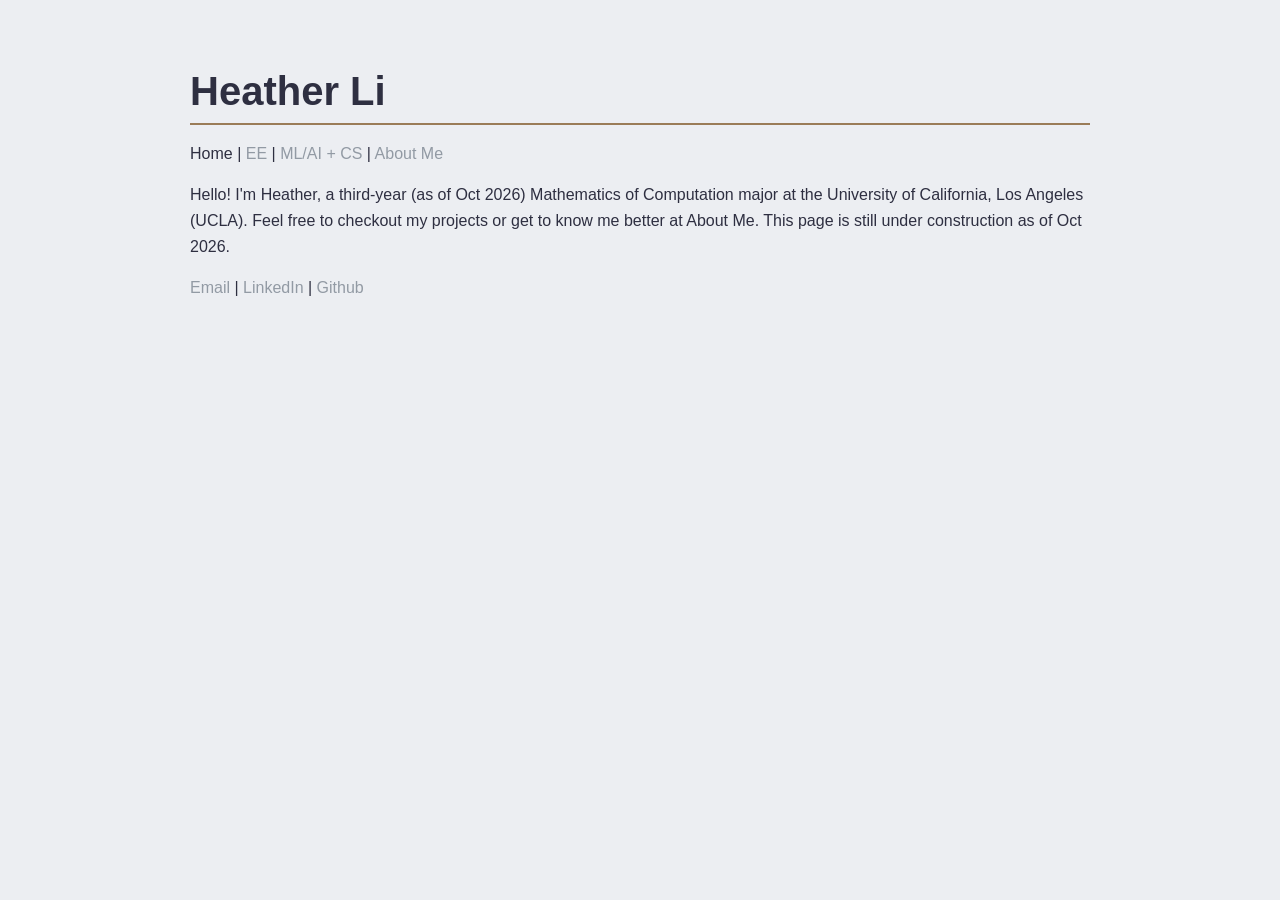
<file: index.html>
<!DOCTYPE html>
<html lang="en">
<head>
  <meta charset="UTF-8">
  <meta name="viewport" content="width=device-width, initial-scale=1.0">
  <link rel="stylesheet" href="../style.css">
  <title> Portfolio -- Heather Li  </title>
</head>
<body>
  <h1>Heather Li</h1>
  <p> Home | <a href="EE_projects/index.html"> EE </a> | <a href="ML_CS_projects/index.html"> ML/AI + CS </a> | <a href="misc.html"> About Me </a> </p>
  <p>Hello! I'm Heather, a third-year (as of Oct 2026) Mathematics of Computation major at the University of California, Los Angeles (UCLA). Feel free to checkout my projects or get to know me better at About Me. This page is still under construction as of Oct 2026. </p>
</body>
<p><a href="mailto:heatherli491@gmail.com"> Email</a> | <a href="https://www.linkedin.com/in/heatherli491">LinkedIn</a> | <a href="https://github.com/graystel"> Github </a></p>
</html>
</file>
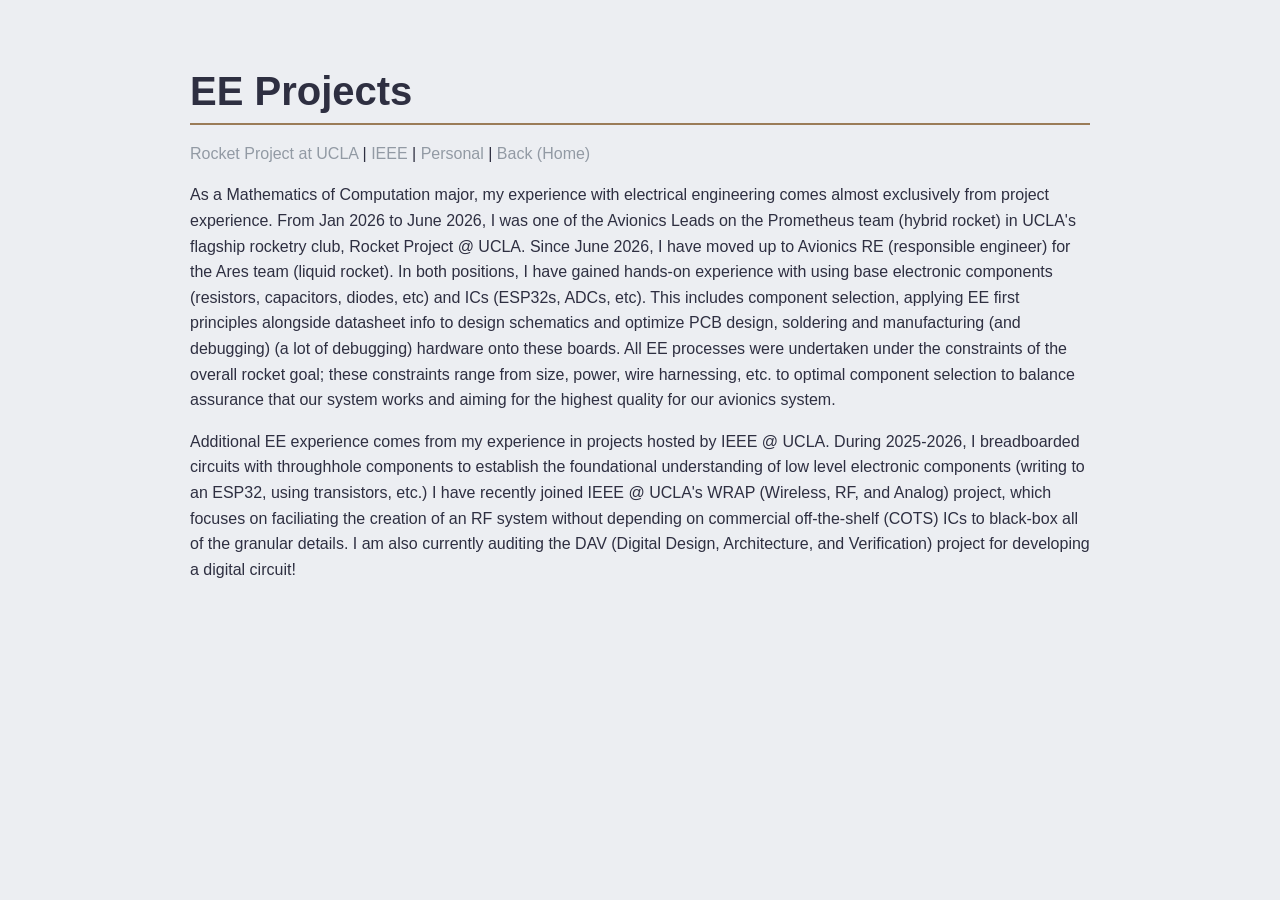
<file: EE_projects/index.html>
<!DOCTYPE html>
<html lang="en">
<head>
    <meta charset="UTF-8">
    <meta name="viewport", content="width=device-width, initial-scale=1.0">
    <link rel="stylesheet" href="../style.css">
    <title>EE Projects -- Heather Li</title>
</head>
<body>
    <h1>
        EE Projects
    </h1>
    <p>
        <a href="rocketproject.html"> Rocket Project at UCLA </a> 
        | <a href="ieee.html"> IEEE </a> 
        | <a href="rocketproject.html"> Personal </a> 
        | <a href="../index.html">Back (Home) </a> </p>
    <p>
        As a Mathematics of Computation major, my experience with electrical engineering comes almost exclusively from project experience. From Jan 2026 to June 2026, I was one of the Avionics Leads on the Prometheus team (hybrid rocket) in UCLA's flagship rocketry club, Rocket Project @ UCLA. Since June 2026, I have moved up to Avionics RE (responsible engineer) for the Ares team (liquid rocket). In both positions, I have gained hands-on experience with using base electronic components (resistors, capacitors, diodes, etc) and ICs (ESP32s, ADCs, etc). This includes component selection, applying EE first principles alongside datasheet info to design schematics and optimize PCB design, soldering and manufacturing (and debugging) (a lot of debugging) hardware onto these boards. All EE processes were undertaken under the constraints of the overall rocket goal; these constraints range from size, power, wire harnessing, etc. to optimal component selection to balance assurance that our system works and aiming for the highest quality for our avionics system. <p>
    <p>
        Additional EE experience comes from my experience in projects hosted by IEEE @ UCLA. During 2025-2026, I breadboarded circuits with throughhole components to establish the foundational understanding of low level electronic components (writing to an ESP32, using transistors, etc.) I have recently joined IEEE @ UCLA's WRAP (Wireless, RF, and Analog) project, which focuses on faciliating the creation of an RF system without depending on commercial off-the-shelf (COTS) ICs to black-box all of the granular details. I am also currently auditing the DAV (Digital Design, Architecture, and Verification) project for developing a digital circuit!
    </p>
</body>
</html>
</file>
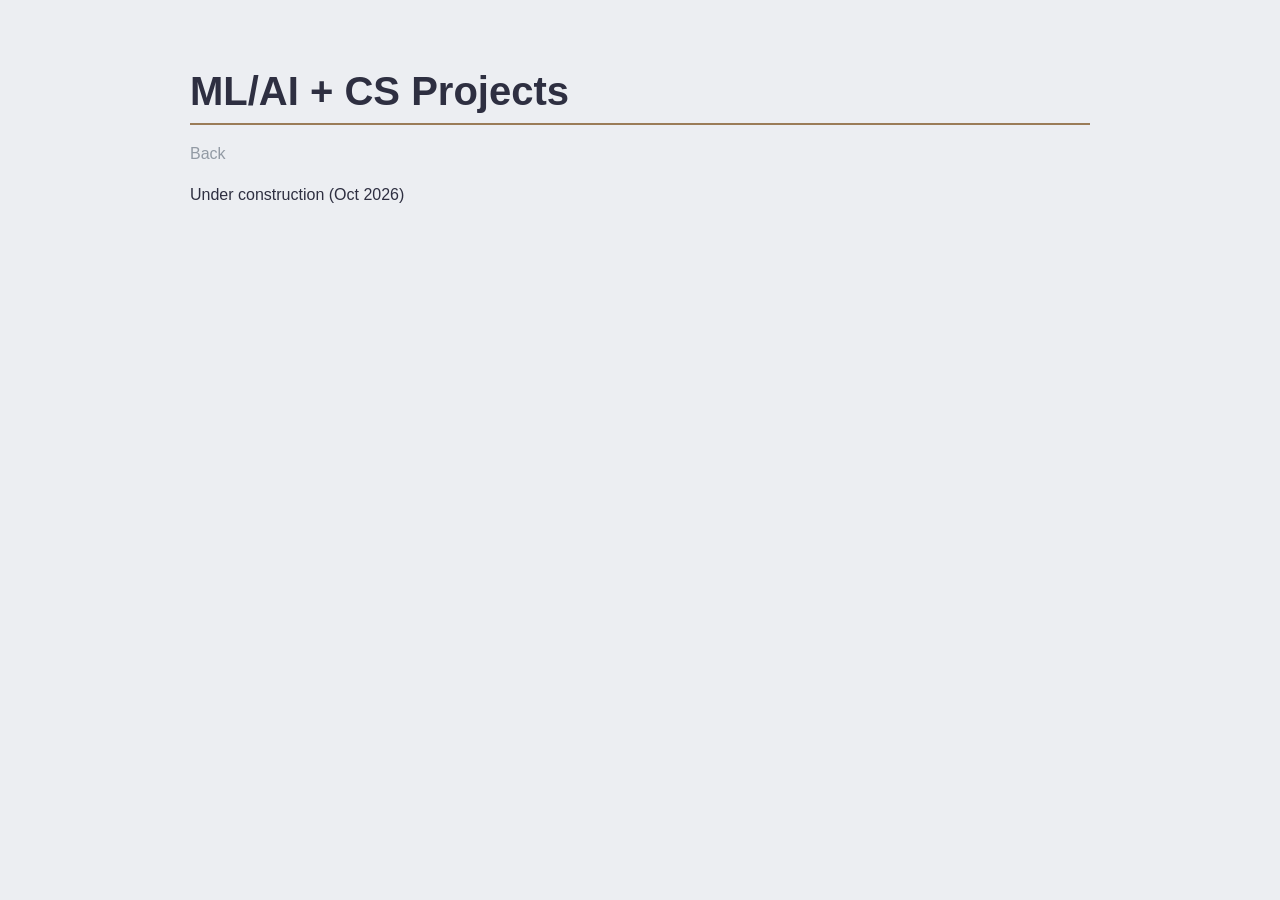
<file: ML_CS_projects/index.html>
<!DOCTYPE html>
<html lang="en">
<head>
    <meta charset="UTF-8">
    <meta name="viewport", content="width=device-width, initial-scale=1.0">
    <link rel="stylesheet" href="../style.css">
    <title>ML/AI + CS Projects -- Heather Li</title>
</head>
<body>
    <h1>
        ML/AI + CS Projects
    </h1>
    <p> <a href="../index.html">Back </a> </p>
    <p>Under construction (Oct 2026)<p>
</body>
</html>
</file>
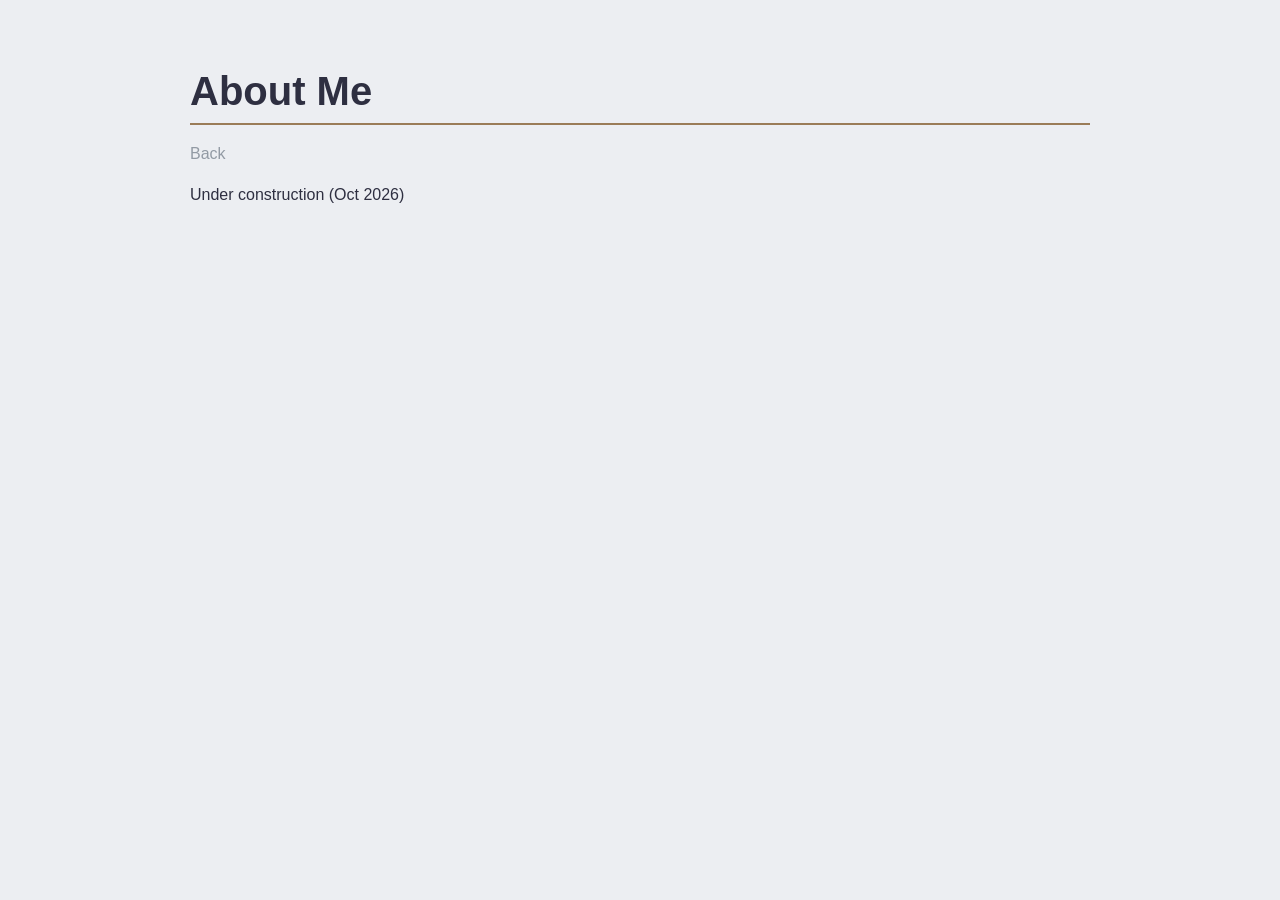
<file: misc.html>
<!DOCTYPE html>
<html lang="en">
<head>
    <meta charset="UTF-8">
    <meta name="viewport", content="width=device-width, initial-scale=1.0">
    <link rel="stylesheet" href="../style.css">
    <title> About Me -- Heather Li</title>
</head>
<body>
    <h1>
        About Me
    </h1>
    <p> <a href="index.html">Back </a> </p>
    <p>Under construction (Oct 2026)<p>
</body>
</html>
</file>
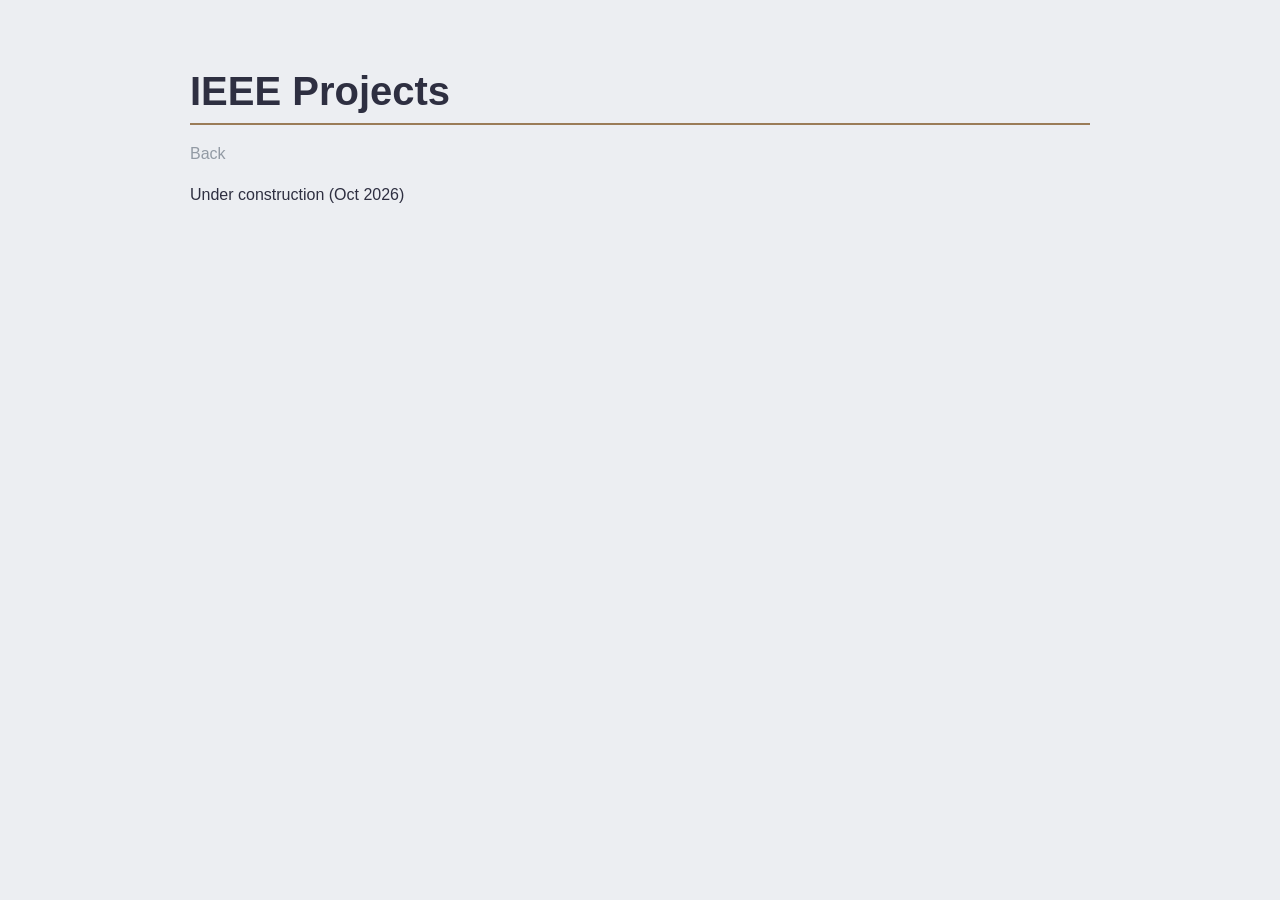
<file: EE_projects/ieee.html>
<!DOCTYPE html>
<html lang="en">
<head>
    <meta charset="UTF-8">
    <meta name="viewport", content="width=device-width, initial-scale=1.0">
    <link rel="stylesheet" href="../style.css">
    <title>IEEE Projects -- Heather Li</title>
</head>
<body>
    <h1>
        IEEE Projects
    </h1>
    <p> <a href="../index.html">Back </a> </p>
    <p>Under construction (Oct 2026)<p>
</body>
</html>
</file>
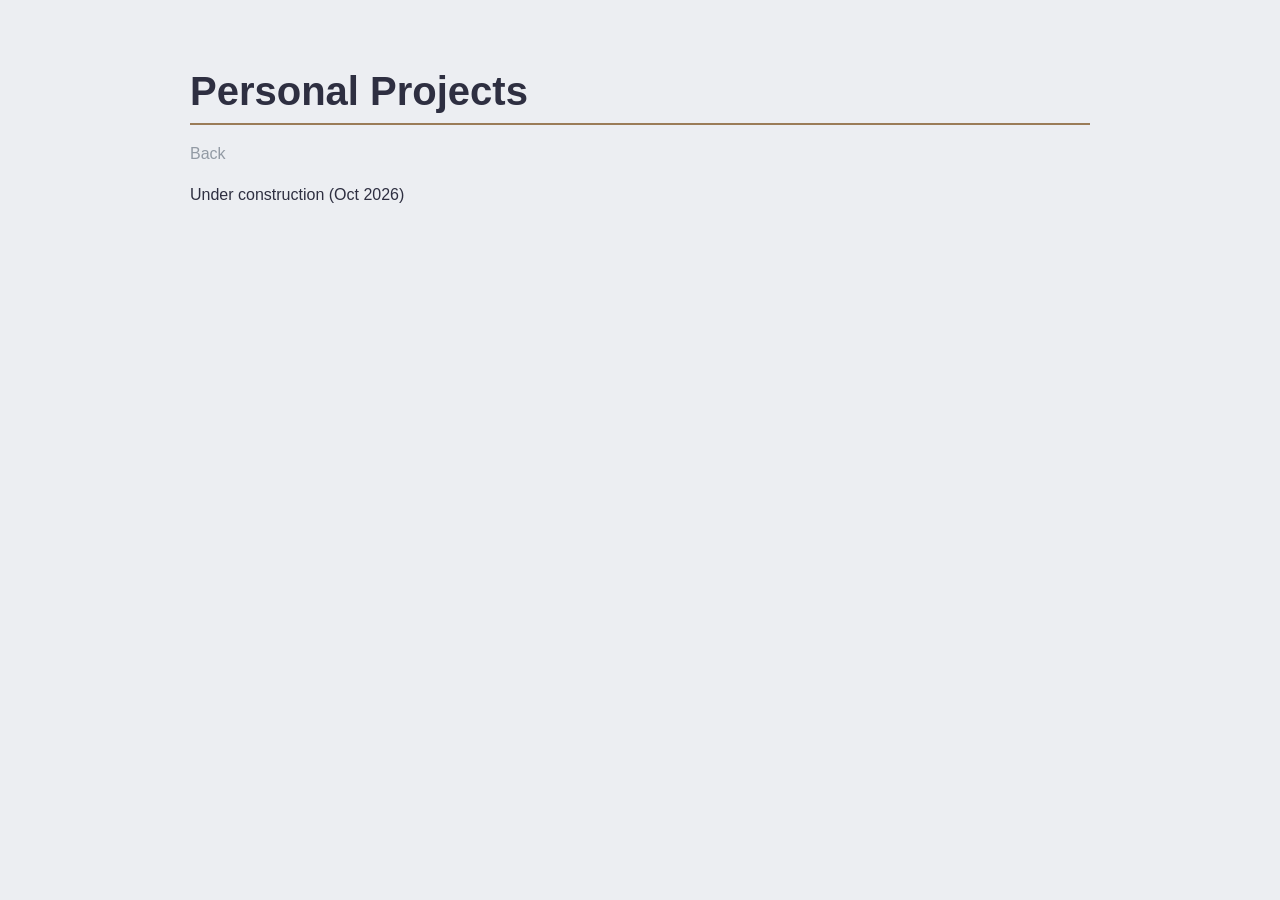
<file: EE_projects/personal.html>
<!DOCTYPE html>
<html lang="en">
<head>
    <meta charset="UTF-8">
    <meta name="viewport", content="width=device-width, initial-scale=1.0">
    <link rel="stylesheet" href="../style.css">
    <title>Personal Projects -- Heather Li</title>
</head>
<body>
    <h1>
        Personal Projects
    </h1>
    <p> <a href="../index.html">Back </a> </p>
    <p>Under construction (Oct 2026)<p>
</body>
</html>
</file>
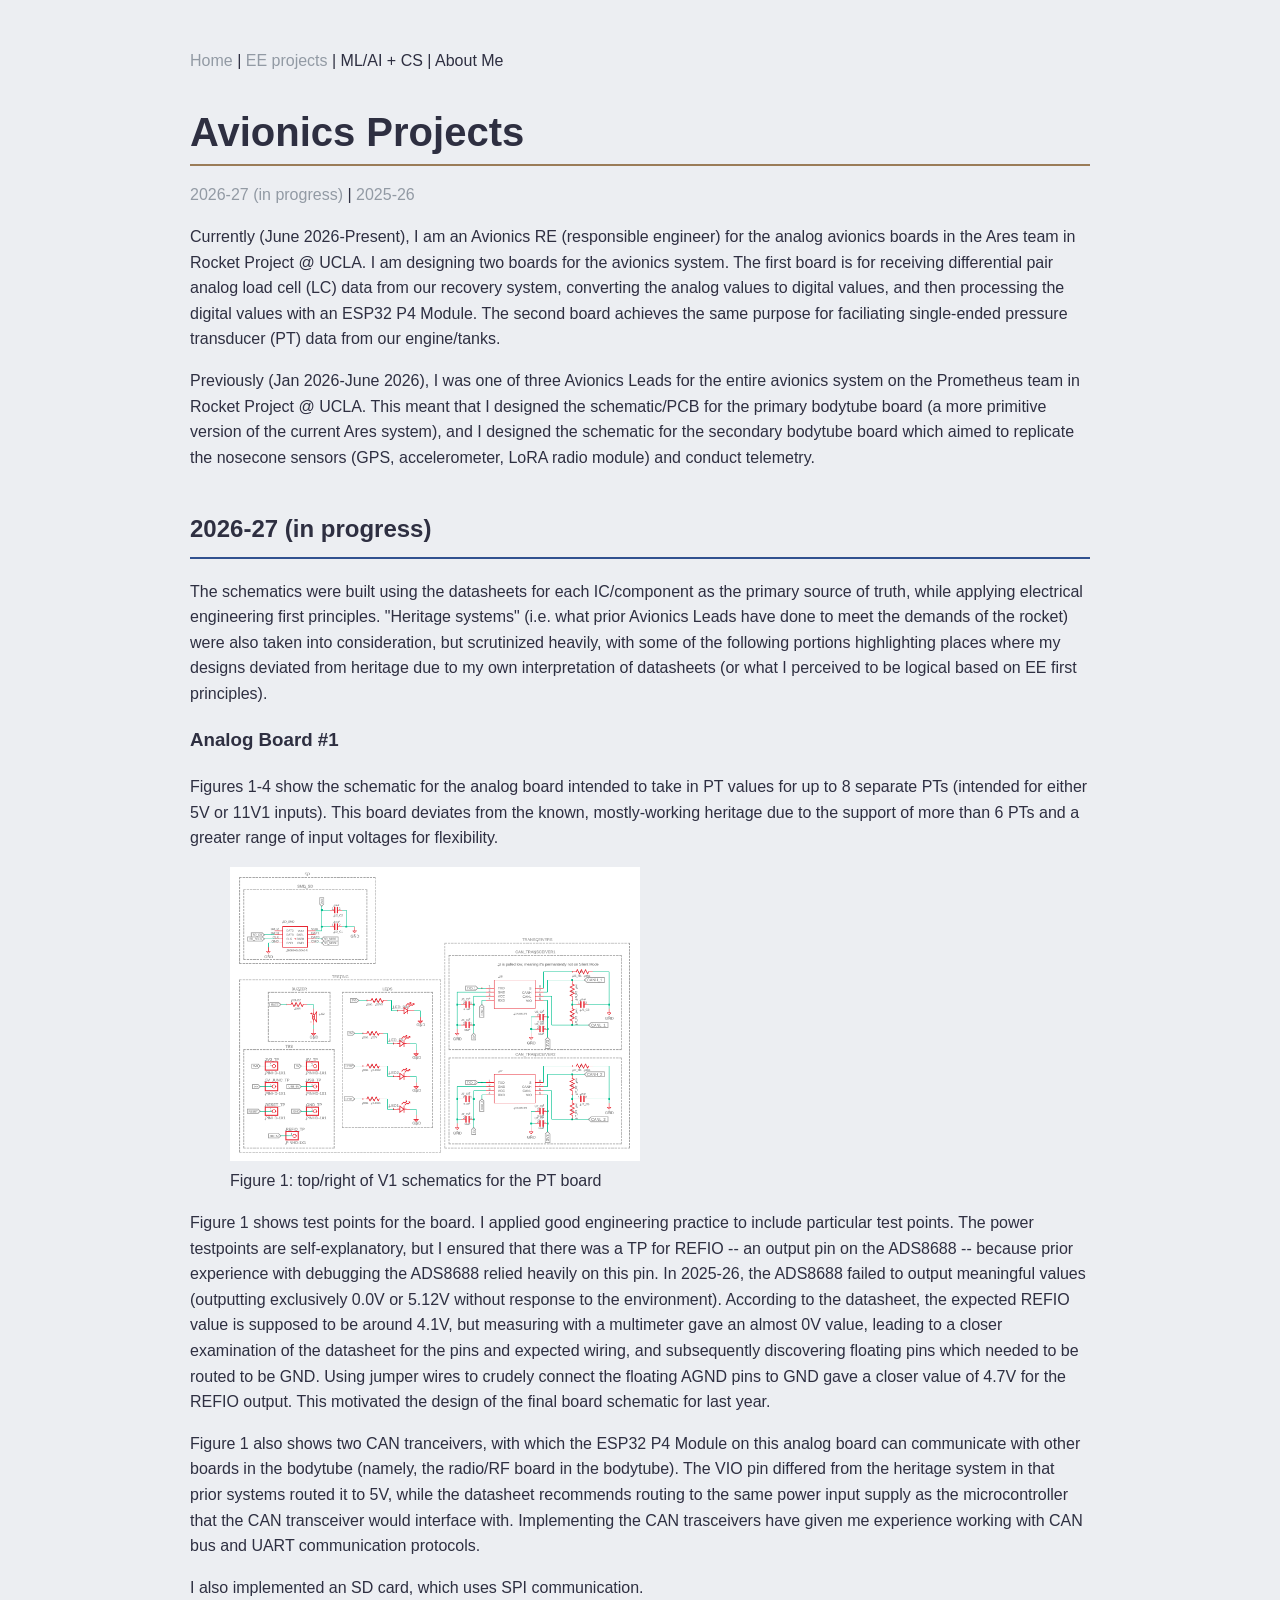
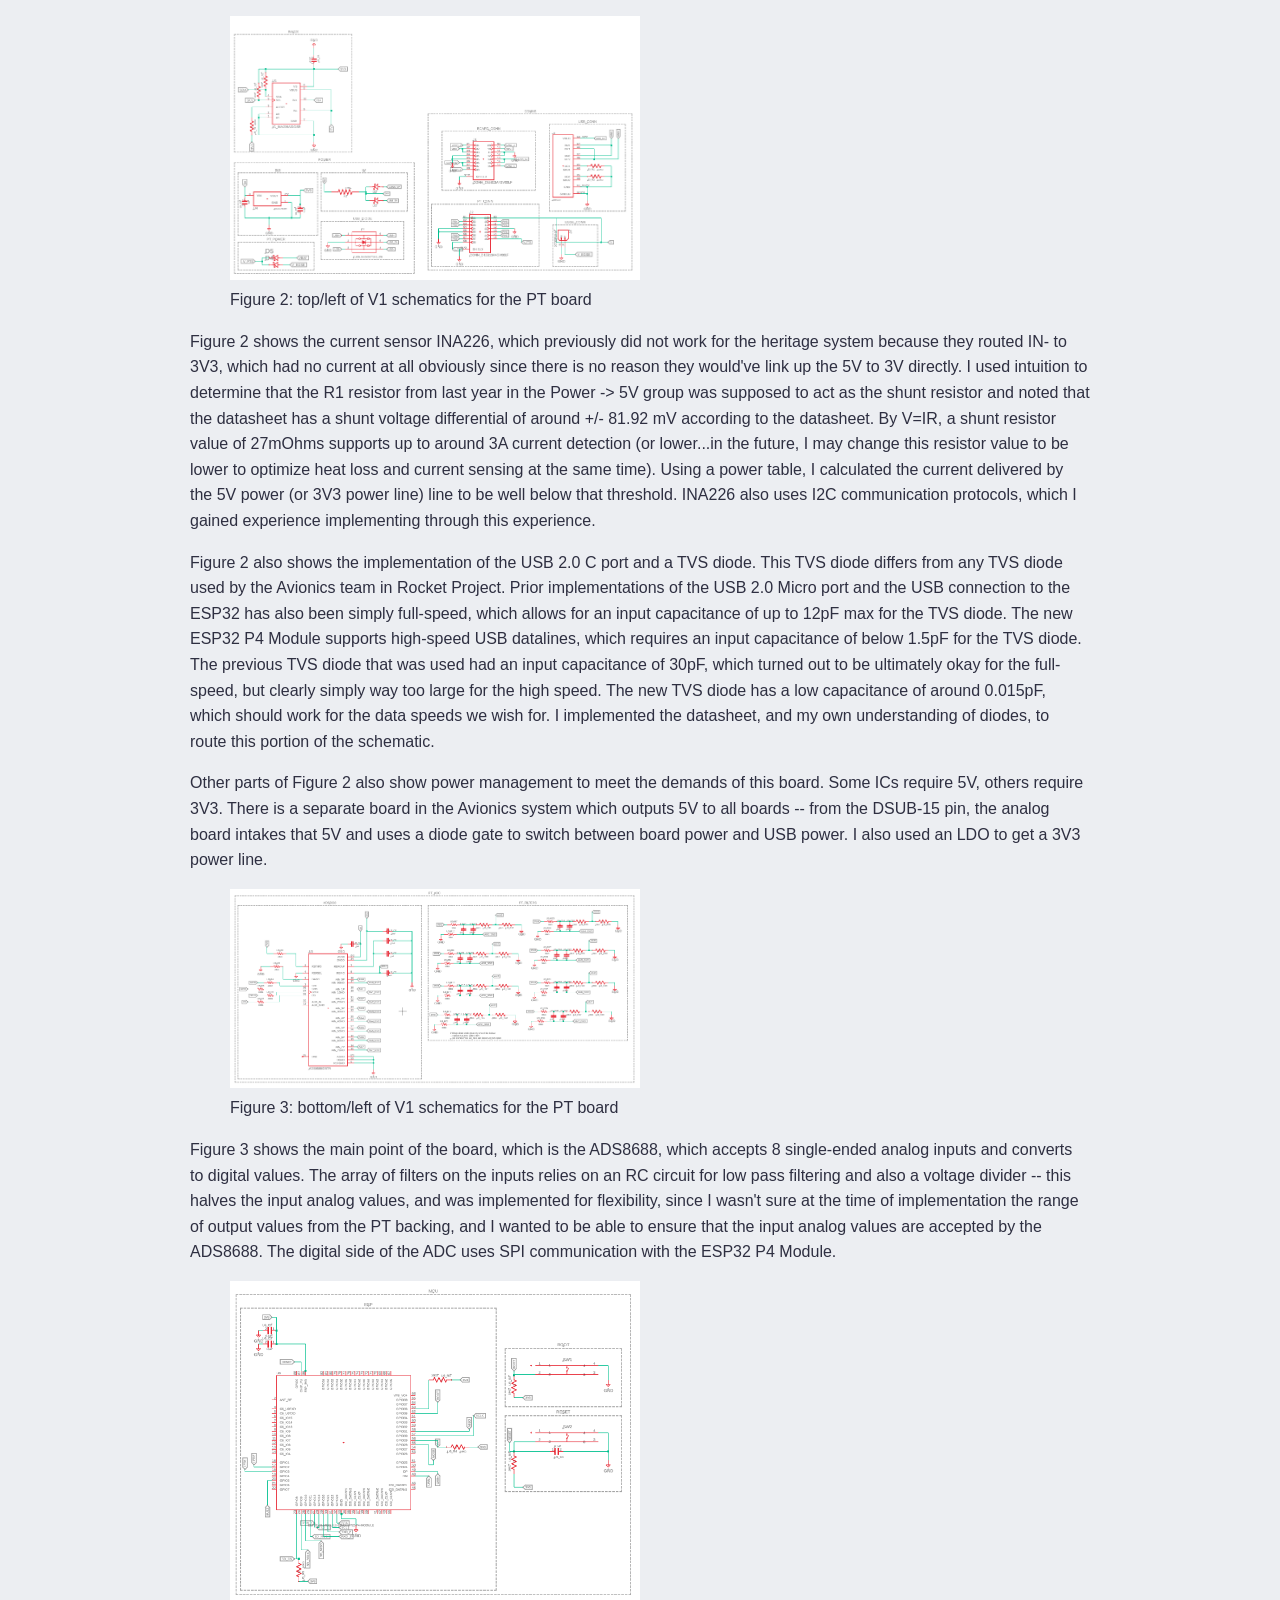
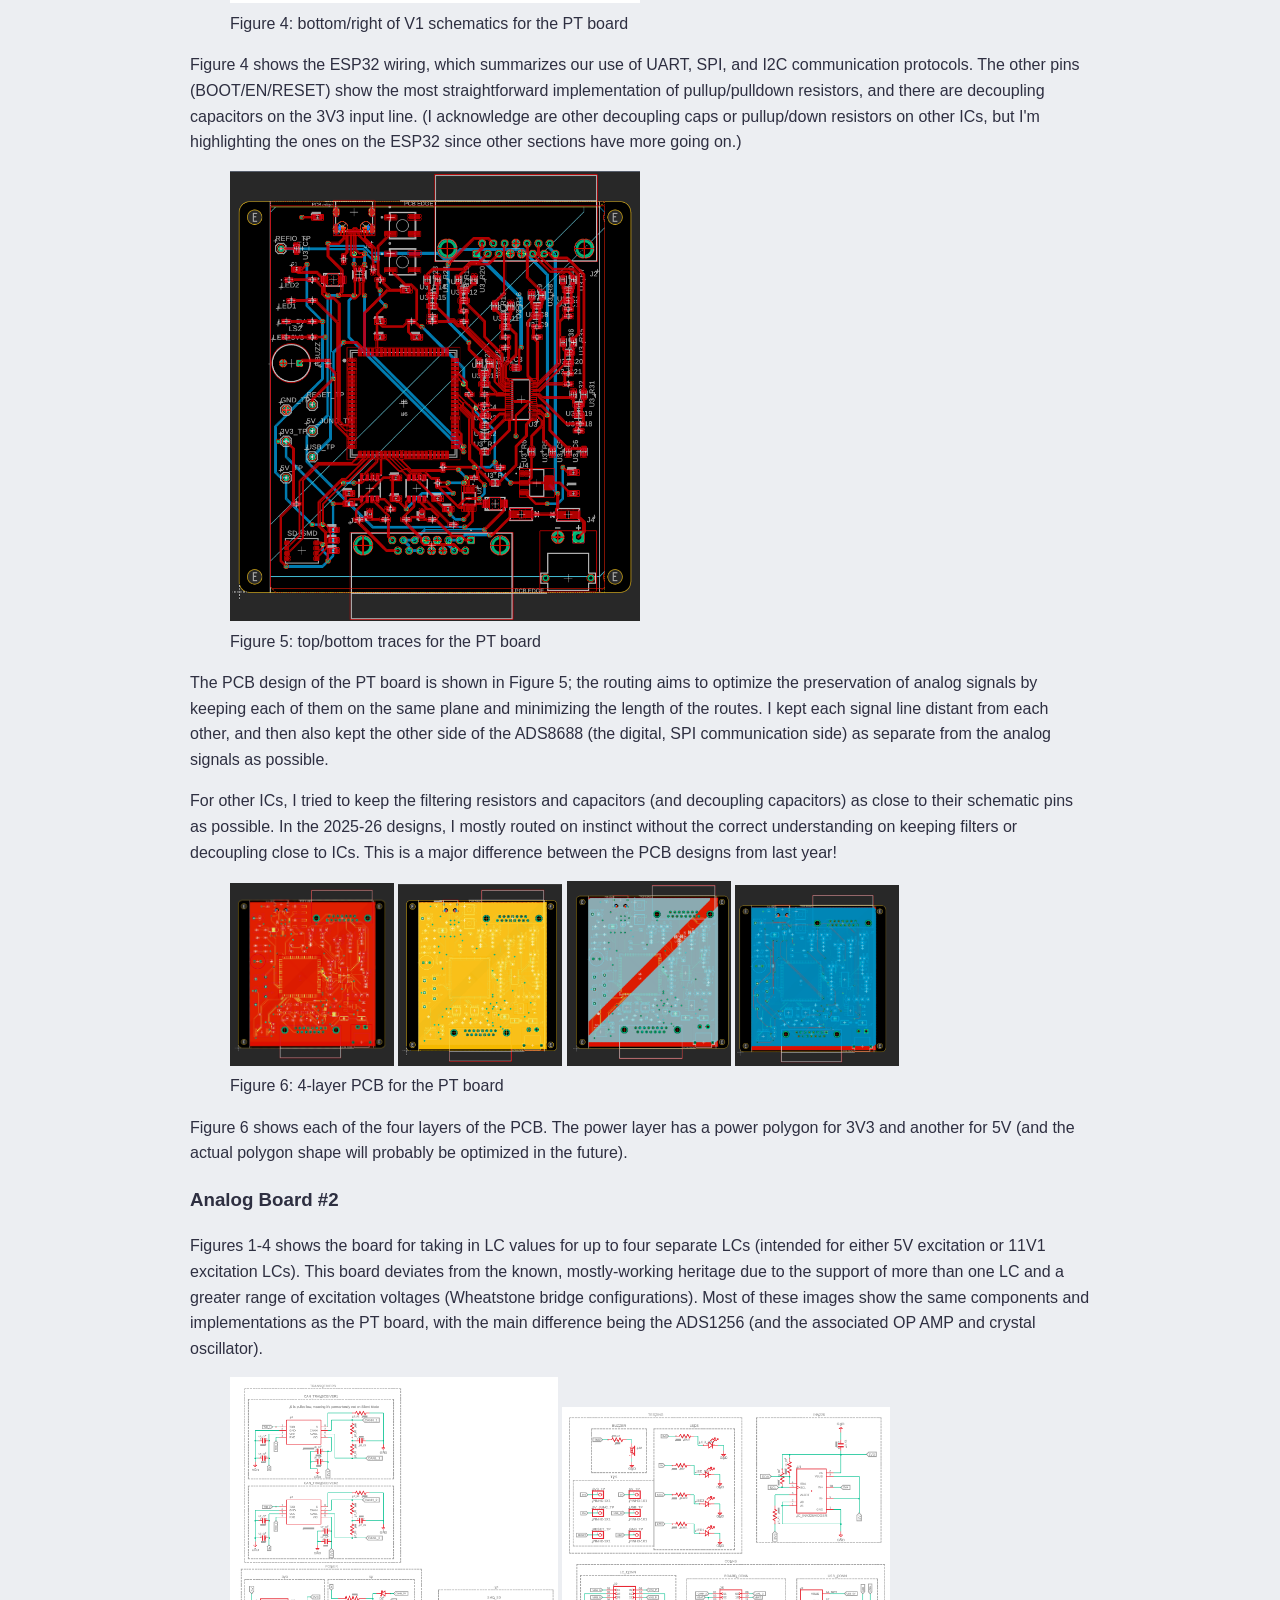
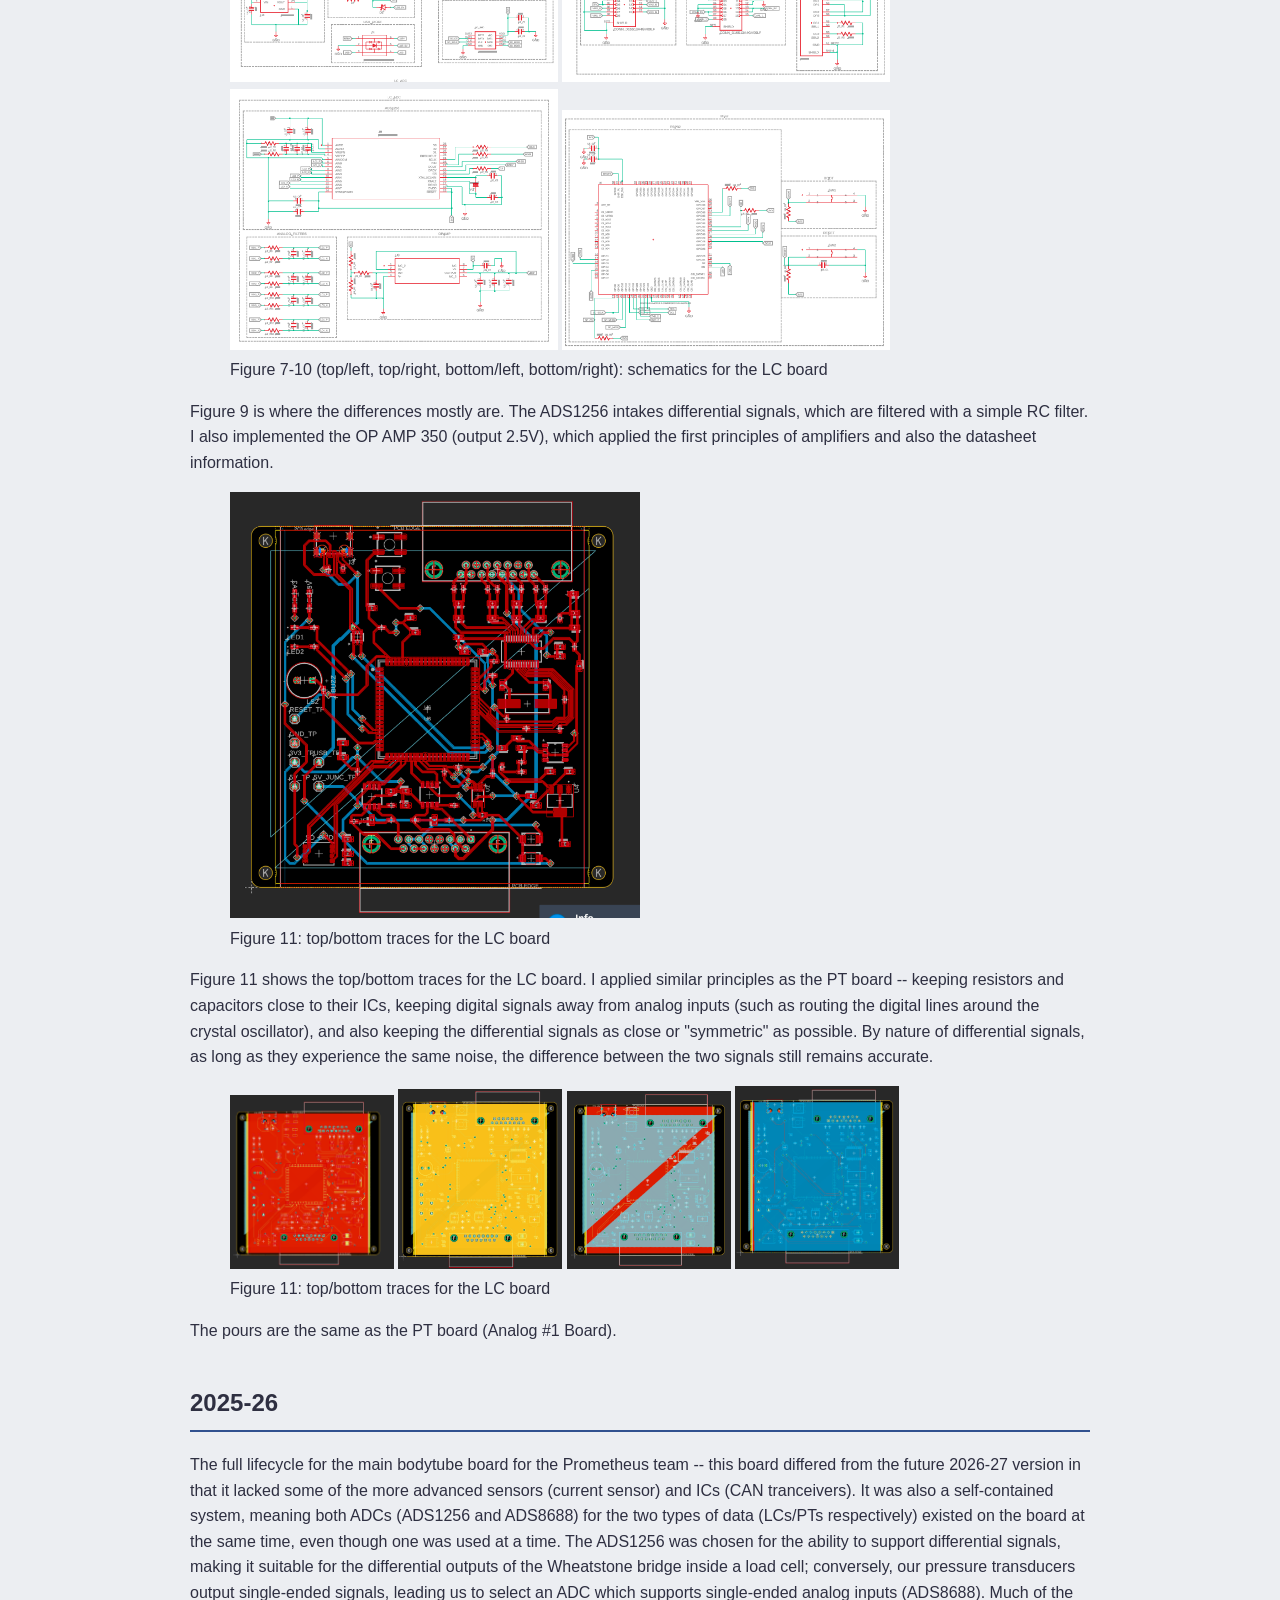
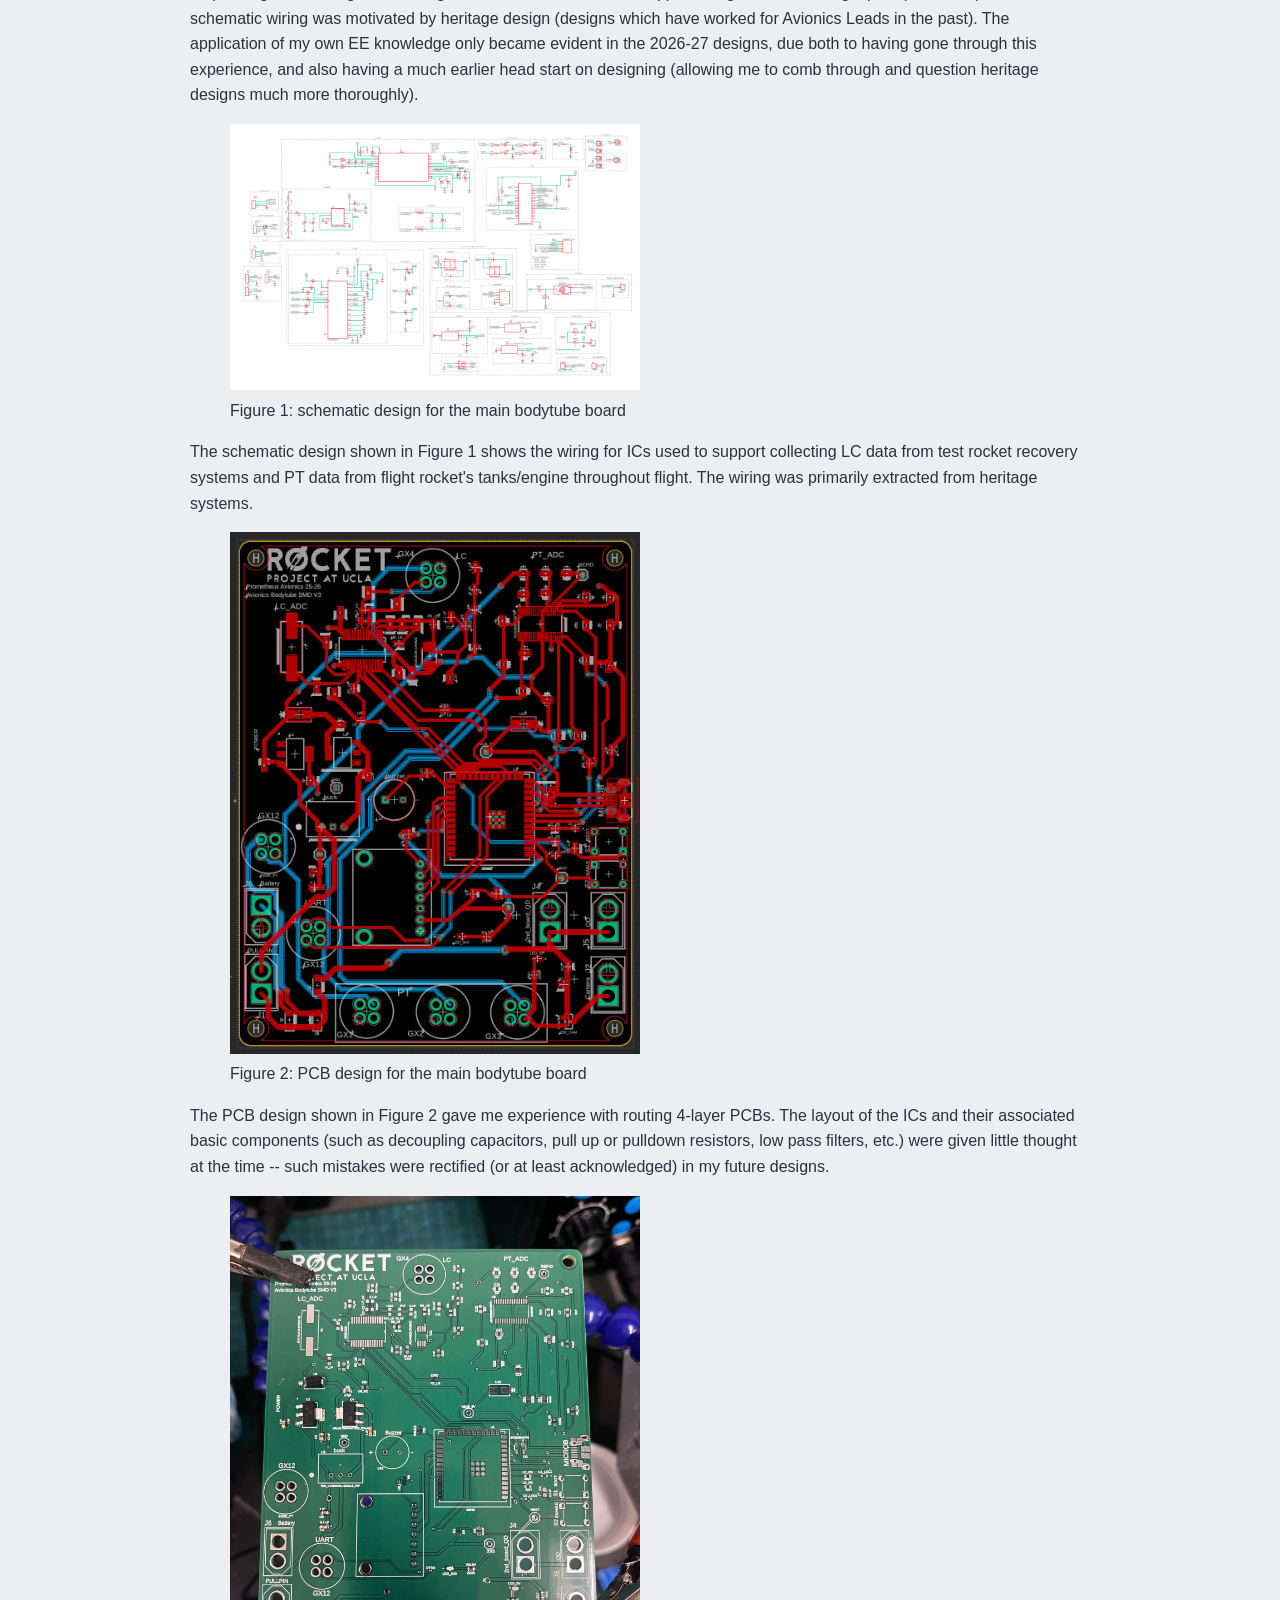
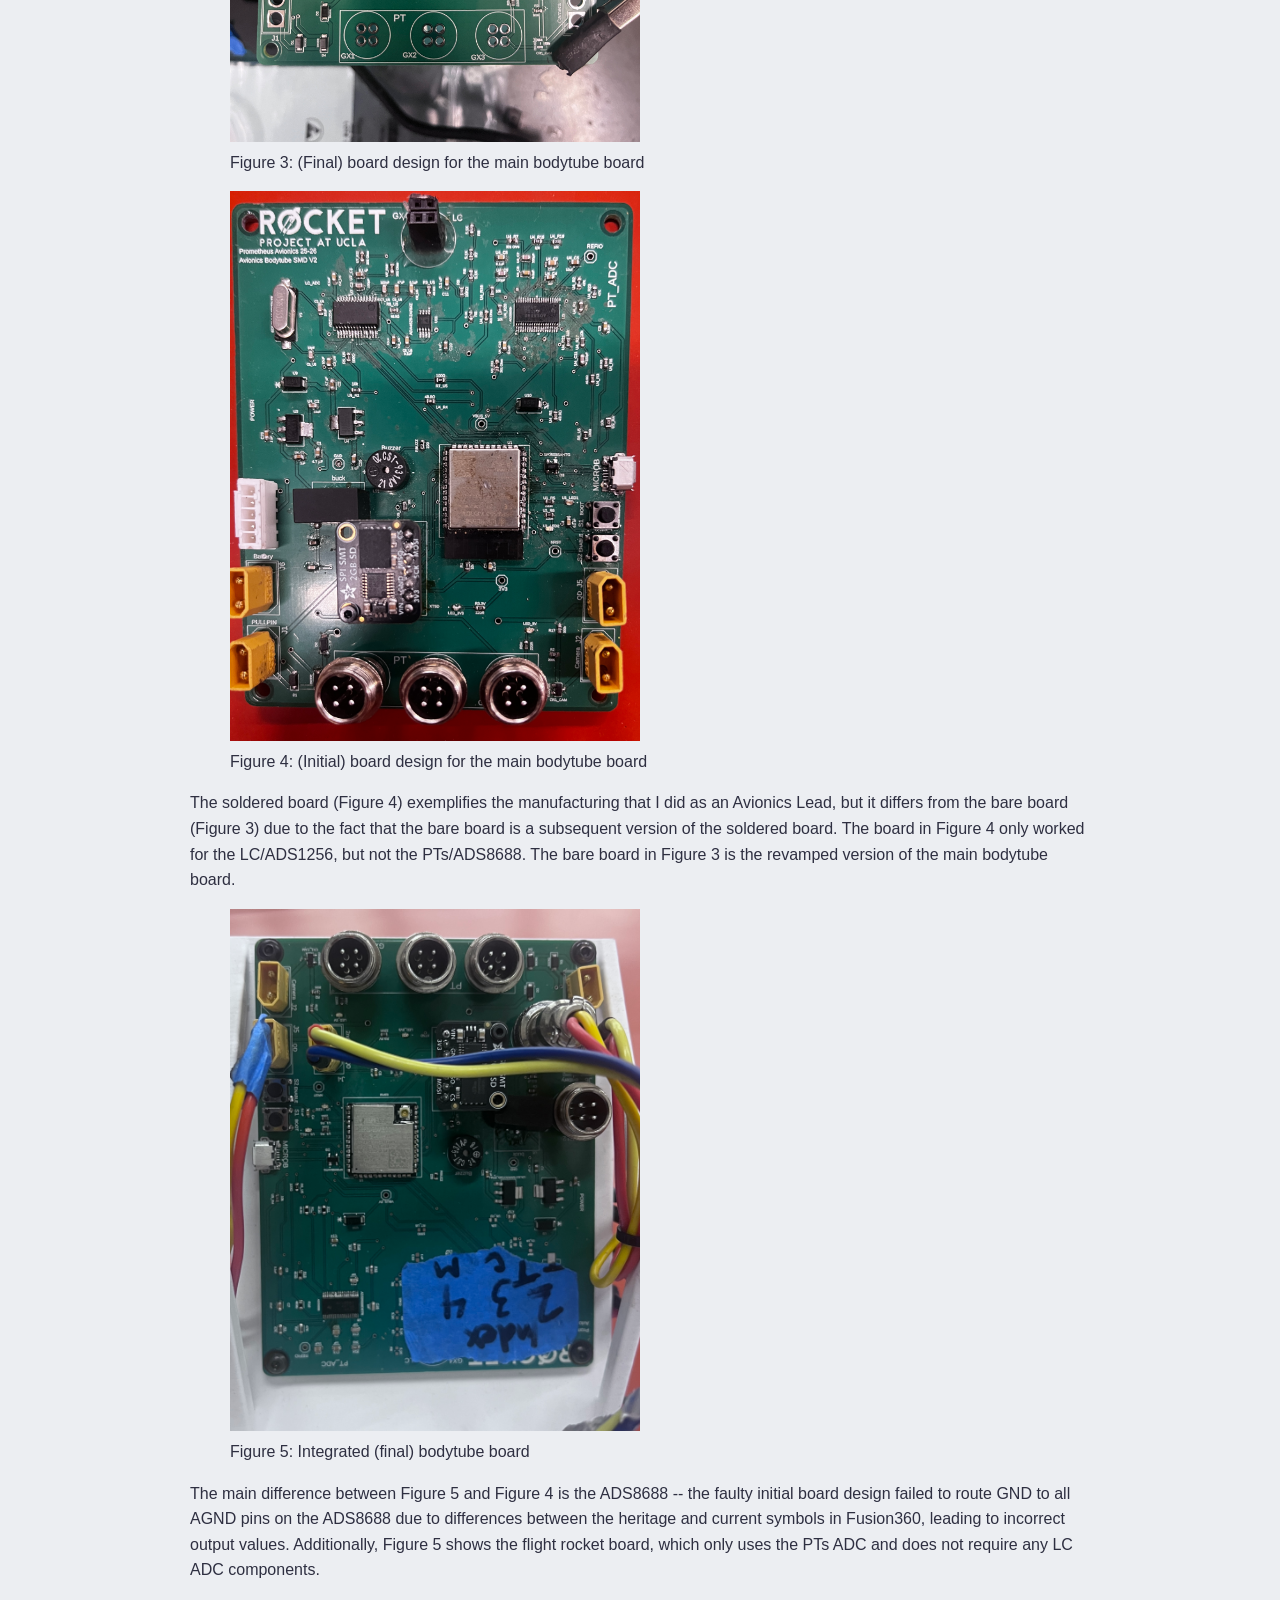
<file: EE_projects/rocketproject.html>
<!DOCTYPE html>
<html lang="en">
<head>
    <meta charset="UTF-8">
    <meta name="viewport", content="width=device-width, initial-scale=1.0">
    <link rel="stylesheet" href="../style.css">
    <title> Avionics Projects -- Heather Li</title>
</head>
<body>
    <p><a href="../index.html"> Home</a> | <a href="index.html"> EE projects </a> | ML/AI + CS | About Me</p>
    <h1>
        Avionics Projects
    </h1>
    <p> <a href="#2026_27"> 2026-27 (in progress) </a>| <a href="#2025_26"> 2025-26 </a></p>
    <p>
        Currently (June 2026-Present), I am an Avionics RE (responsible engineer) for the analog avionics boards in the Ares team in Rocket Project @ UCLA. I am designing two boards for the avionics system. The first board is for receiving differential pair analog load cell (LC) data from our recovery system, converting the analog values to digital values, and then processing the digital values with an ESP32 P4 Module. The second board achieves the same purpose for faciliating single-ended pressure transducer (PT) data from our engine/tanks.
    <p>
    <p>
        Previously (Jan 2026-June 2026), I was one of three Avionics Leads for the entire avionics system on the Prometheus team in Rocket Project @ UCLA.  This meant that I designed the schematic/PCB for the primary bodytube board (a more primitive version of the current Ares system), and I designed the schematic for the secondary bodytube board which aimed to replicate the nosecone sensors (GPS, accelerometer, LoRA radio module) and conduct telemetry. 
    </p>
</body>
<section id="2026_27">
<body>
    <h2>
        2026-27 (in progress)
    </h2>
    <p>
        The schematics were built using the datasheets for each IC/component as the primary source of truth, while applying electrical engineering first principles. "Heritage systems" (i.e. what prior Avionics Leads have done to meet the demands of the rocket) were also taken into consideration, but scrutinized heavily, with some of the following portions highlighting places where my designs deviated from heritage due to my own interpretation of datasheets (or what I perceived to be logical based on EE first principles).
    </p>
    <h3>
        Analog Board #1
    </h3>
    <p>
       Figures 1-4 show the schematic for the analog board intended to take in PT values for up to 8 separate PTs (intended for either 5V or 11V1 inputs). This board deviates from the known, mostly-working heritage due to the support of more than 6 PTs and a greater range of input voltages for flexibility. 
    </p>
    <figure>
        <img src="../EE_projects/2026_27images/ptboardschematicpt4.png" style="width: 50%; height: auto;">
        <figcaption>Figure 1: top/right of V1 schematics for the PT board</figcaption>
    </figure>
    <p>
       Figure 1 shows test points for the board. I applied good engineering practice to include particular test points. The power testpoints are self-explanatory, but I ensured that there was a TP for REFIO -- an output pin on the ADS8688 -- because prior experience with debugging the ADS8688 relied heavily on this pin. In 2025-26, the ADS8688 failed to output meaningful values (outputting exclusively 0.0V or 5.12V without response to the environment). According to the datasheet, the expected REFIO value is supposed to be around 4.1V, but measuring with a multimeter gave an almost 0V value, leading to a closer examination of the datasheet for the pins and expected wiring, and subsequently discovering floating pins which needed to be routed to be GND. Using jumper wires to crudely connect the floating AGND pins to GND gave a closer value of 4.7V for the REFIO output. This motivated the design of the final board schematic for last year. 
    </p>
    <p>
       Figure 1 also shows two CAN tranceivers, with which the ESP32 P4 Module on this analog board can communicate with other boards in the bodytube (namely, the radio/RF board in the bodytube). The VIO pin differed from the heritage system in that prior systems routed it to 5V, while the datasheet recommends routing to the same power input supply as the microcontroller that the CAN transceiver would interface with. Implementing the CAN trasceivers have given me experience working with CAN bus and UART communication protocols. 
    </p>
    <p>
        I also implemented an SD card, which uses SPI communication. 
    </p>
    <figure>
        <img src="../EE_projects/2026_27images/ptboardschematicpt3.png" style="width: 50%; height: auto;">
        <figcaption>Figure 2: top/left of V1 schematics for the PT board</figcaption>
    </figure>
    <p>
       Figure 2 shows the current sensor INA226, which previously did not work for the heritage system because they routed IN- to 3V3, which had no current at all obviously since there is no reason they would've link up the 5V to 3V directly. I used intuition to determine that the R1 resistor from last year in the Power -> 5V group was supposed to act as the shunt resistor and noted that the datasheet has a shunt voltage differential of around +/- 81.92 mV according to the datasheet. By V=IR, a shunt resistor value of 27mOhms supports up to around 3A current detection (or lower...in the future, I may change this resistor value to be lower to optimize heat loss and current sensing at the same time). Using a power table, I calculated the current delivered by the 5V power (or 3V3 power line) line to be well below that threshold. INA226 also uses I2C communication protocols, which I gained experience implementing through this experience.  
    </p>
    <p>
        Figure 2 also shows the implementation of the USB 2.0 C port and a TVS diode. This TVS diode differs from any TVS diode used by the Avionics team in Rocket Project. Prior implementations of the USB 2.0 Micro port and the USB connection to the ESP32 has also been simply full-speed, which allows for an input capacitance of up to 12pF max for the TVS diode. The new ESP32 P4 Module supports high-speed USB datalines, which requires an input capacitance of below 1.5pF for the TVS diode. The previous TVS diode that was used had an input capacitance of 30pF, which turned out to be ultimately okay for the full-speed, but clearly simply way too large for the high speed. The new TVS diode has a low capacitance of around 0.015pF, which should work for the data speeds we wish for. I implemented the datasheet, and my own understanding of diodes, to route this portion of the schematic. 
    </p>
    <p>
        Other parts of Figure 2 also show power management to meet the demands of this board. Some ICs require 5V, others require 3V3. There is a separate board in the Avionics system which outputs 5V to all boards -- from the DSUB-15 pin, the analog board intakes that 5V and uses a diode gate to switch between board power and USB power. I also used an LDO to get a 3V3 power line. 
    </p>
    <figure>
        <img src="../EE_projects/2026_27images/ptboardschematicpt1.png" style="width: 50%; height: auto;">
        <figcaption>Figure 3: bottom/left of V1 schematics for the PT board</figcaption>
    </figure>
    <p>
        Figure 3 shows the main point of the board, which is the ADS8688, which accepts 8 single-ended analog inputs and converts to digital values. The array of filters on the inputs relies on an RC circuit for low pass filtering and also a voltage divider -- this halves the input analog values, and was implemented for flexibility, since I wasn't sure at the time of implementation the range of output values from the PT backing, and I wanted to be able to ensure that the input analog values are accepted by the ADS8688. The digital side of the ADC uses SPI communication with the ESP32 P4 Module.  
    </p>
    <figure>
        <img src="../EE_projects/2026_27images/ptboardschematicpt2.png" style="width: 50%; height: auto;">
        <figcaption>Figure 4: bottom/right of V1 schematics for the PT board</figcaption>
    </figure>
    <p>
        Figure 4 shows the ESP32 wiring, which summarizes our use of UART, SPI, and I2C communication protocols. The other pins (BOOT/EN/RESET) show the most straightforward implementation of pullup/pulldown resistors, and there are decoupling capacitors on the 3V3 input line. (I acknowledge are other decoupling caps or pullup/down resistors on other ICs, but I'm highlighting the ones on the ESP32 since other sections have more going on.)
    </p>
    <figure>
        <img src="../EE_projects/2026_27images/ptboardpcb.png" style="width: 50%; height: auto;">
        <figcaption>Figure 5: top/bottom traces for the PT board</figcaption>
    </figure>
    <p>
        The PCB design of the PT board is shown in Figure 5; the routing aims to optimize the preservation of analog signals by keeping each of them on the same plane and minimizing the length of the routes. I kept each signal line distant from each other, and then also kept the other side of the ADS8688 (the digital, SPI communication side) as separate from the analog signals as possible. 
    </p>
    <p>
        For other ICs, I tried to keep the filtering resistors and capacitors (and decoupling capacitors) as close to their schematic pins as possible. In the 2025-26 designs, I mostly routed on instinct without the correct understanding on keeping filters or decoupling close to ICs. This is a major difference between the PCB designs from last year!
    </p>
    <figure>
        <img src="../EE_projects/2026_27images/ptboardpcbtop.png" style="width: 20%; height: auto;">
        <img src="../EE_projects/2026_27images/ptboardpcbgnd.png" style="width: 20%; height: auto;">
        <img src="../EE_projects/2026_27images/ptboardpcbpower.png" style="width: 20%; height: auto;">
        <img src="../EE_projects/2026_27images/ptboardpcbbottom.png" style="width: 20%; height: auto;">
        <figcaption>Figure 6: 4-layer PCB for the PT board</figcaption>
    </figure>
    <p>
        Figure 6 shows each of the four layers of the PCB. The power layer has a power polygon for 3V3 and another for 5V (and the actual polygon shape will probably be optimized in the future). 
    </p>
    <h3>
        Analog Board #2
    </h3>
    <p>
       Figures 1-4 shows the board for taking in LC values for up to four separate LCs (intended for either 5V excitation or 11V1 excitation LCs). This board deviates from the known, mostly-working heritage due to the support of more than one LC and a greater range of excitation voltages (Wheatstone bridge configurations). Most of these images show the same components and implementations as the PT board, with the main difference being the ADS1256 (and the associated OP AMP and crystal oscillator). 
    </p>
    <figure>
        <img src="../EE_projects/2026_27images/lcboardschematicpt1.png" style="width: 40%; height: auto;">
        <img src="../EE_projects/2026_27images/lcboardschematicpt2.png" style="width: 40%; height: auto;">
        <img src="../EE_projects/2026_27images/lcboardschematicpt3.png" style="width: 40%; height: auto;">
        <img src="../EE_projects/2026_27images/lcboardschematicpt4.png" style="width: 40%; height: auto;">
        <figcaption>Figure 7-10 (top/left, top/right, bottom/left, bottom/right): schematics for the LC board</figcaption>
    </figure>
    <p>
        Figure 9 is where the differences mostly are. The ADS1256 intakes differential signals, which are filtered with a simple RC filter. I also implemented the OP AMP 350 (output 2.5V), which applied the first principles of amplifiers and also the datasheet information.
    </p>
    <figure>
        <img src="../EE_projects/2026_27images/lcboardpcb.png" style="width: 50%; height: auto;">
        <figcaption>Figure 11: top/bottom traces for the LC board</figcaption>
    </figure>
    Figure 11 shows the top/bottom traces for the LC board. I applied similar principles as the PT board -- keeping resistors and capacitors close to their ICs, keeping digital signals away from analog inputs (such as routing the digital lines around the crystal oscillator), and also keeping the differential signals as close or "symmetric" as possible. By nature of differential signals, as long as they experience the same noise, the difference between the two signals still remains accurate. 
    <figure>
        <img src="../EE_projects/2026_27images/lcboardpcbtop.png" style="width: 20%; height: auto;">
        <img src="../EE_projects/2026_27images/lcboardpcbgnd.png" style="width: 20%; height: auto;">
        <img src="../EE_projects/2026_27images/lcboardpcbpower.png" style="width: 20%; height: auto;">
        <img src="../EE_projects/2026_27images/lcboardpcbbottom.png" style="width: 20%; height: auto;">
        <figcaption>Figure 11: top/bottom traces for the LC board</figcaption>
    </figure>
    The pours are the same as the PT board (Analog #1 Board). 
</body>
</section>
<section id="2025_26">
<body>
    <h2>
        2025-26
    </h2>
    <p>
        The full lifecycle for the main bodytube board for the Prometheus team -- this board differed from the future 2026-27 version in that it lacked some of the more advanced sensors (current sensor) and ICs (CAN tranceivers). It was also a self-contained system, meaning both ADCs (ADS1256 and ADS8688) for the two types of data (LCs/PTs respectively) existed on the board at the same time, even though one was used at a time. The ADS1256 was chosen for the ability to support differential signals, making it suitable for the differential outputs of the Wheatstone bridge inside a load cell; conversely, our pressure transducers output single-ended signals, leading us to select an ADC which supports single-ended analog inputs (ADS8688). Much of the schematic wiring was motivated by heritage design (designs which have worked for Avionics Leads in the past). The application of my own EE knowledge only became evident in the 2026-27 designs, due both to having gone through this experience, and also having a much earlier head start on designing (allowing me to comb through and question heritage designs much more thoroughly). 
    </p>
    <figure> 
            <img src="../EE_projects/2025_26images/mainbtboardschematic.png" style="width: 50%; height: auto;">
            <figcaption> Figure 1: schematic design for the main bodytube board</figcaption>
        </figure>
    <p>
        The schematic design shown in Figure 1 shows the wiring for ICs used to support collecting LC data from test rocket recovery systems and PT data from flight rocket's tanks/engine throughout flight. The wiring was primarily extracted from heritage systems. 
    </p>
    <figure> 
            <img src="../EE_projects/2025_26images/mainbtboardpcb.png" style="width: 50%; height: auto;">
            <figcaption> Figure 2: PCB design for the main bodytube board</figcaption>
    </figure>
        <p>
        The PCB design shown in Figure 2 gave me experience with routing 4-layer PCBs. The layout of the ICs and their associated basic components (such as decoupling capacitors, pull up or pulldown resistors, low pass filters, etc.) were given little thought at the time -- such mistakes were rectified (or at least acknowledged) in my future designs.  
        </p>
    <figure> 
            <img src="../EE_projects/2025_26images/mainbtboard.JPG" style="width: 50%; height: auto;">
            <figcaption> Figure 3: (Final) board design for the main bodytube board</figcaption>
    </figure>
    <figure> 
            <img src="../EE_projects/2025_26images/mainbtboardsoldered.jpg" style="width: 50%; height: auto;">
            <figcaption> Figure 4: (Initial) board design for the main bodytube board</figcaption>
    </figure>
    <p>
        The soldered board (Figure 4) exemplifies the manufacturing that I did as an Avionics Lead, but it differs from the bare board (Figure 3) due to the fact that the bare board is a subsequent version of the soldered board. The board in Figure 4 only worked for the LC/ADS1256, but not the PTs/ADS8688. The bare board in Figure 3 is the revamped version of the main bodytube board. 
    </p>
    <figure>
        <img src="../EE_projects/2025_26images/mainbtboardintegrated.jpg" style="width: 50%; height: auto;">
        <figcaption> Figure 5: Integrated (final) bodytube board</figcaption>
    </figure>
    <p>
        The main difference between Figure 5 and Figure 4 is the ADS8688 -- the faulty initial board design failed to route GND to all AGND pins on the ADS8688 due to differences between the heritage and current symbols in Fusion360, leading to incorrect output values. Additionally, Figure 5 shows the flight rocket board, which only uses the PTs ADC and does not require any LC ADC components. 
    </p>
</section>
</html>
</file>
<file: style.css>
body {
    font-family: Tahoma, sans-serif;
    background-color: #ECEEF2;
    color:#2E2F41;
    max-width: 900px;
    margin: 0 auto;
    padding: 32px 24px;
    line-height: 1.6;
}

h1 {
    border-bottom: 2px solid #9A7C58;
    font-size: 2.5rem;
    margin-bottom: 4px;
}

h2 {
    border-bottom: 2px solid #9A7C58;
    padding-bottom: 8px;
    margin-top: 40px;
}
h2 {
    border-bottom: 2px solid #31518F;
    padding-bottom: 8px;
    margin-top: 40px;
}

a {
    color: #929aa4;
    text-decoration: none;
}

a:hover {
    text-decoration: underline;
    color: #4B3F6D;
}
</file>
